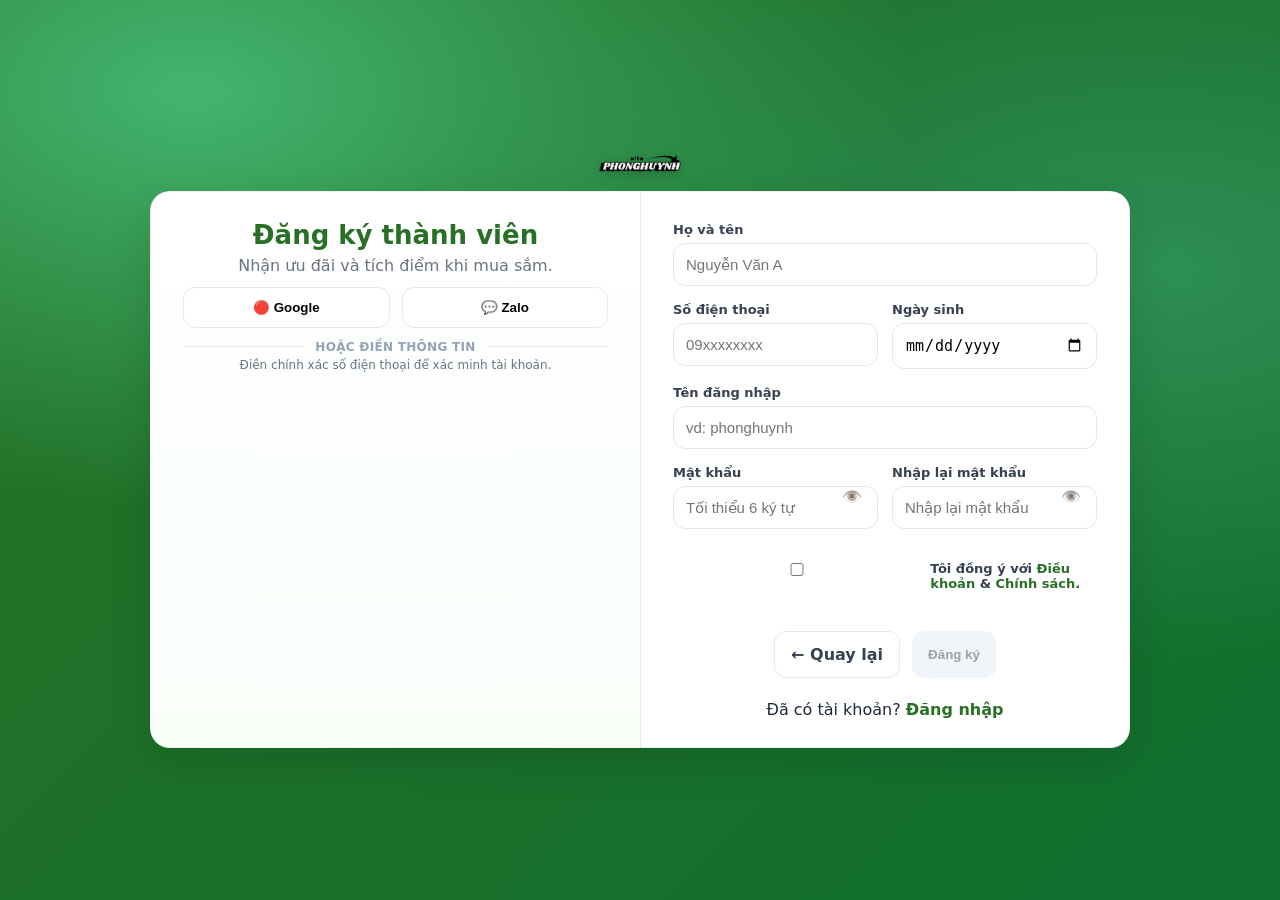
<file: PS44477_HUYNHTHANHPHONG_XUONGTHUCHANHWEB1043/PS44477_HUYNHTHANHPHONG_XUONGTHUCHANHWEB1043/dangky.html>
<!DOCTYPE html>
<html lang="vi">
<head>
  <meta charset="UTF-8" />
  <meta name="viewport" content="width=device-width, initial-scale=1.0"/>
  <title>Đăng ký</title>
  <link rel="stylesheet" href="css/register.css">
</head>
<body>
  <div class="reg-wrap">
    <div class="brand">
      <img src="img/logo.png" alt="Logo">
    </div>

    <div class="card">
      <!-- Trái: info -->
      <section class="left">
        <h1 class="title">Đăng ký thành viên</h1>
        <p class="subtitle">Nhận ưu đãi và tích điểm khi mua sắm.</p>

        <div class="social">
          <button type="button" onclick="socialSignup('Google')">🔴 Google</button>
          <button type="button" onclick="socialSignup('Zalo')">💬 Zalo</button>
        </div>

        <div class="divider"><span></span><b>HOẶC ĐIỀN THÔNG TIN</b><span></span></div>
        <p class="hint">Điền chính xác số điện thoại để xác minh tài khoản.</p>
      </section>

      <!-- Phải: form -->
      <section class="right">
        <form id="signupForm" onsubmit="return handleRegister(event)">
          <div class="full">
            <label for="fullname">Họ và tên</label>
            <input id="fullname" type="text" placeholder="Nguyễn Văn A" autocomplete="name" required />
          </div>

          <div>
            <label for="phone">Số điện thoại</label>
            <input id="phone" type="tel" inputmode="numeric" placeholder="09xxxxxxxx" autocomplete="tel" required />
          </div>

          <div>
            <label for="dob">Ngày sinh</label>
            <input id="dob" type="date" />
          </div>

          <div class="full">
            <label for="username">Tên đăng nhập</label>
            <input id="username" type="text" placeholder="vd: phonghuynh" autocomplete="username" required />
          </div>

          <div class="input-wrap">
            <label for="password">Mật khẩu</label>
            <input id="password" type="password" minlength="6" placeholder="Tối thiểu 6 ký tự" autocomplete="new-password" required />
            <button type="button" class="toggle-eye" onclick="togglePwd('password', this)">👁️</button>
          </div>

          <div class="input-wrap">
            <label for="confirm">Nhập lại mật khẩu</label>
            <input id="confirm" type="password" minlength="6" placeholder="Nhập lại mật khẩu" required />
            <button type="button" class="toggle-eye" onclick="togglePwd('confirm', this)">👁️</button>
          </div>

          <small id="matchMsg" class="field-msg full"></small>

          <label class="agree full">
            <input id="agree" type="checkbox" />
            <span>Tôi đồng ý với <a href="#">Điều khoản</a> & <a href="#">Chính sách</a>.</span>
          </label>

          <div id="formMessage" class="full"></div>

          <div class="actions full">
            <a class="btn btn-ghost" href="lognin.html">← Quay lại</a>
            <button id="submitBtn" class="btn btn-primary" type="submit" disabled>Đăng ký</button>
          </div>

          <div class="foot full">
            Đã có tài khoản? <a href="lognin.html">Đăng nhập</a>
          </div>
        </form>
      </section>
    </div>
  </div>

  <script src="js/register.js"></script>
</body>
</html>
</file>
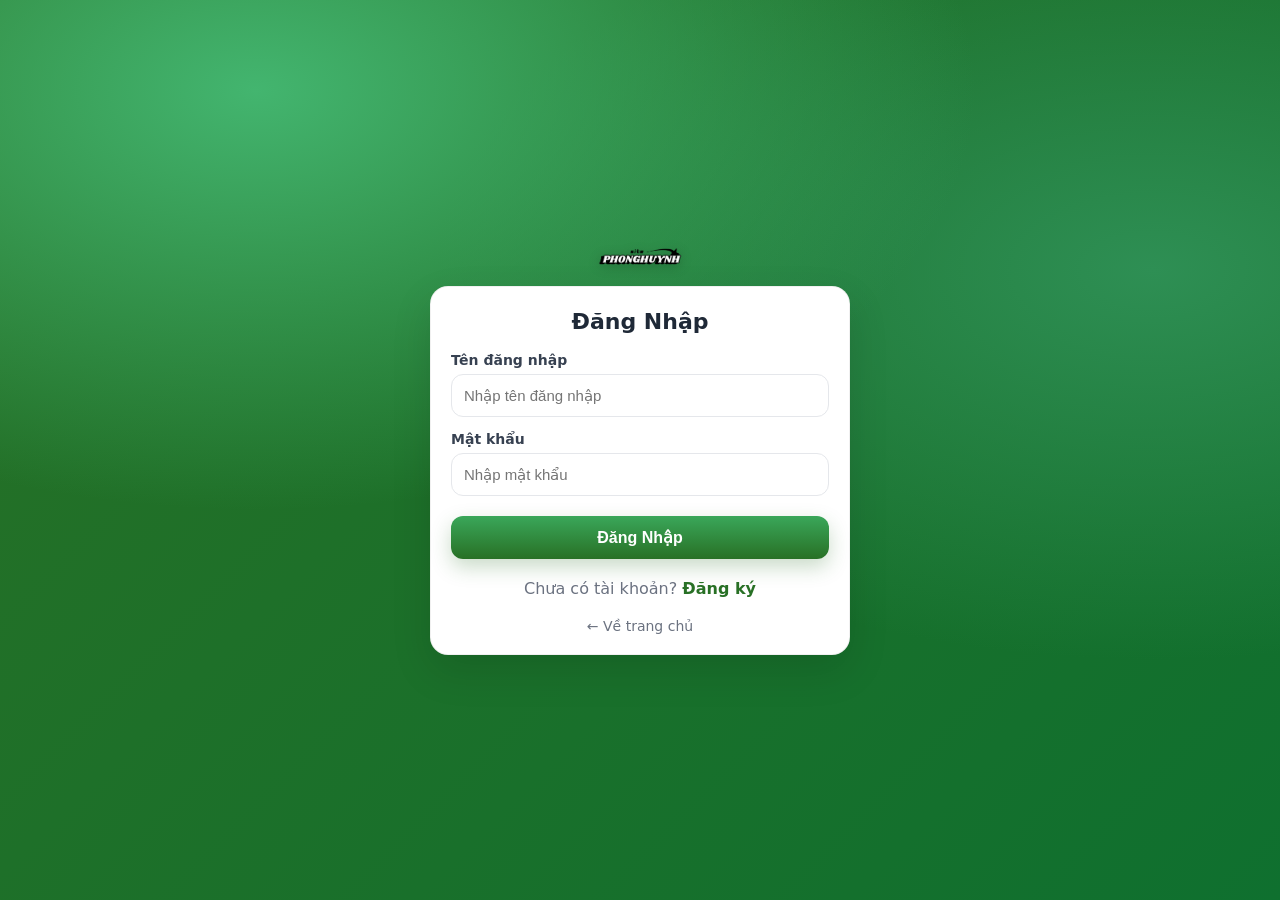
<file: PS44477_HUYNHTHANHPHONG_XUONGTHUCHANHWEB1043/PS44477_HUYNHTHANHPHONG_XUONGTHUCHANHWEB1043/lognin.html>
<!DOCTYPE html>
<html lang="vi">
<head>
  <meta charset="UTF-8" />
  <meta name="viewport" content="width=device-width, initial-scale=1.0"/>
  <title>Đăng nhập</title>
  <link rel="stylesheet" href="css/login.css"/>
</head>
<body>
  <div class="login-wrap">
    <div class="brand">
      <img src="img/logo.png" alt="Logo">
    </div>

    <form class="login-card" onsubmit="return loginUser()">
      <h1>Đăng Nhập</h1>

      <label class="field">
        <span>Tên đăng nhập</span>
        <input id="username" type="text" placeholder="Nhập tên đăng nhập" required>
      </label>

      <label class="field">
        <span>Mật khẩu</span>
        <input id="password" type="password" placeholder="Nhập mật khẩu" required>
      </label>

      <button class="btn-primary" type="submit">Đăng Nhập</button>

      <p class="muted">
        Chưa có tài khoản?
        <a href="dangky.html">Đăng ký</a>
      </p>
      <a class="back" href="index.html">← Về trang chủ</a>
    </form>
  </div>

  <script src="js/login.js"></script>
</body>
</html>
</file>
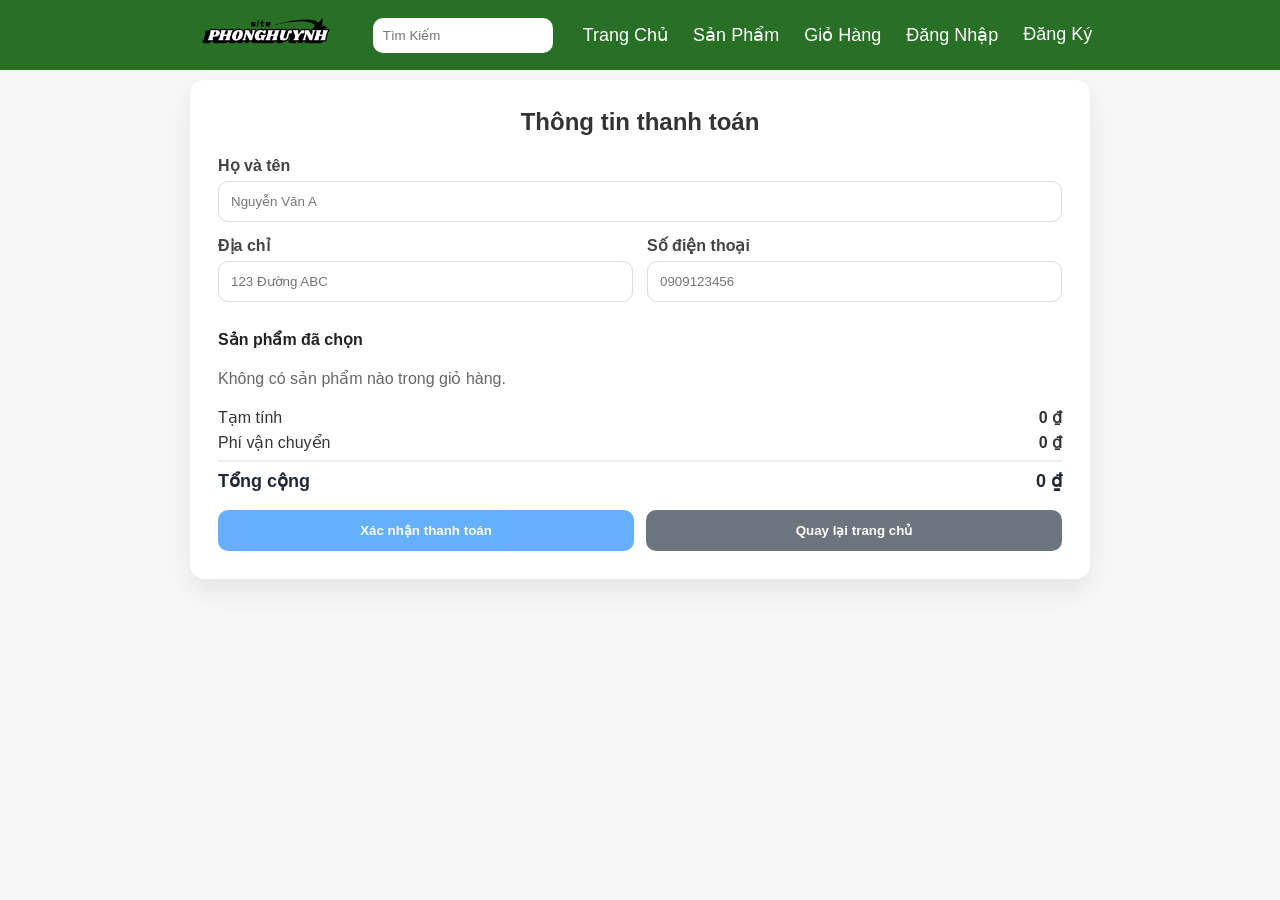
<file: PS44477_HUYNHTHANHPHONG_XUONGTHUCHANHWEB1043/PS44477_HUYNHTHANHPHONG_XUONGTHUCHANHWEB1043/thanhtoan.html>
<!DOCTYPE html>
<html lang="vi">
<head>
  <meta charset="UTF-8" />
  <meta name="viewport" content="width=device-width, initial-scale=1"/>
  <title>Thông tin Thanh toán</title>

  <!-- CSS chung của site -->
  <link rel="stylesheet" href="css/style.css"/>

  <!-- CSS riêng cho trang checkout (đã prefix co- để không xung đột) -->
  <style>
    body{font-family:Segoe UI,Arial,sans-serif;background:#f7f7f7;margin:0;padding-top:80px}
    .co-wrap{max-width:900px;margin:auto;background:#fff;padding:28px;border-radius:14px;box-shadow:0 12px 28px rgba(0,0,0,.08)}
    .co-title{margin:0 0 20px;text-align:center;color:#333;font-weight:900}
    .co-row{display:grid;grid-template-columns:1fr 1fr;gap:14px}
    .co-group{margin-bottom:14px}
    .co-label{display:block;margin-bottom:6px;font-weight:700;color:#444}
    .co-input{width:100%;padding:12px;border:1px solid #ddd;border-radius:10px;outline:none}
    .co-input:focus{border-color:#ff4b2b;box-shadow:0 0 0 4px rgba(255,75,43,.12)}
    .co-sec{margin:14px 0 10px;font-weight:900;color:#222}

    /* Cart list */
    #coCart{list-style:none;margin:0;padding:0;display:flex;flex-direction:column;gap:10px}
    .co-item{display:grid;grid-template-columns:64px 1fr auto;gap:12px;align-items:center;border-bottom:1px dashed #e9e9e9;padding:10px 0}
    .co-thumb{width:64px;height:64px;object-fit:cover;border-radius:8px;background:#f5f5f5}
    .co-name{font-weight:700;color:#222;margin:0 0 4px}
    .co-meta{color:#777;font-size:13px}
    .co-line{white-space:nowrap;font-weight:800}
    .co-empty{padding:10px 0;color:#666}

    .co-totals{margin-top:10px}
    .co-tot{display:flex;justify-content:space-between;margin:6px 0;color:#333}
    .co-hr{border:0;border-top:2px solid #eee;margin:8px 0}
    .co-grand{display:flex;justify-content:space-between;font-size:18px;font-weight:900}

    .co-actions{display:flex;gap:12px;margin-top:18px}
    .co-btn{flex:1;appearance:none;border:0;padding:13px 16px;border-radius:10px;font-weight:800;cursor:pointer}
    .co-primary{background:#007bff;color:#fff}
    .co-primary:hover{filter:brightness(.96)}
    .co-ghost{background:#6c757d;color:#fff}
    .co-ghost:hover{filter:brightness(.96)}
    .co-btn:disabled{opacity:.6;cursor:not-allowed}

    @media (max-width:768px){
      .co-row{grid-template-columns:1fr}
      .co-item{grid-template-columns:56px 1fr auto}
    }
  </style>
</head>
<body>
  <!-- NAV (xài CSS sẵn trong style.css) -->
  <nav>
    <div class="nav-container">
      <div class="nav-left"><a href="index.html"><img src="img/logo.png" alt="Logo" class="logo"></a></div>
      <div class="nav-right"><input type="search" placeholder="Tìm Kiếm"></div>
      <ul class="nav-menu">
        <li><a href="index.html">Trang Chủ</a></li>
        <li><a href="SanPham.html">Sản Phẩm</a></li>
        <li><a href="#" onclick="window.location.href='index.html#';return false;">Giỏ Hàng</a></li>
        <li><a href="lognin.html">Đăng Nhập</a></li>
        <li><a href="dangky.html">Đăng Ký</a></li>
      </ul>
    </div>
  </nav>

  <!-- MAIN -->
  <main class="co-wrap">
    <h2 class="co-title">Thông tin thanh toán</h2>

    <div class="co-group">
      <label for="coName" class="co-label">Họ và tên</label>
      <input id="coName" class="co-input" type="text" placeholder="Nguyễn Văn A" required>
    </div>

    <div class="co-row">
      <div class="co-group">
        <label for="coAddr" class="co-label">Địa chỉ</label>
        <input id="coAddr" class="co-input" type="text" placeholder="123 Đường ABC" required>
      </div>
      <div class="co-group">
        <label for="coPhone" class="co-label">Số điện thoại</label>
        <input id="coPhone" class="co-input" type="tel" inputmode="numeric" placeholder="0909123456" required>
      </div>
    </div>

    <div class="co-sec">Sản phẩm đã chọn</div>
    <ul id="coCart"></ul>

    <div class="co-totals">
      <div class="co-tot"><span>Tạm tính</span><strong id="coSubtotal">0₫</strong></div>
      <div class="co-tot"><span>Phí vận chuyển</span><strong id="coShip">0₫</strong></div>
      <hr class="co-hr">
      <div class="co-grand"><span>Tổng cộng</span><strong id="coGrand">0₫</strong></div>
    </div>

    <div class="co-actions">
      <button id="coConfirm" class="co-btn co-primary" onclick="coConfirm()">Xác nhận thanh toán</button>
      <button class="co-btn co-ghost" onclick="window.location.href='index.html'">Quay lại trang chủ</button>
    </div>
  </main>

  <script>
    // ===== Helpers =====
    const VND = new Intl.NumberFormat('vi-VN', { style:'currency', currency:'VND' });
    const fmt = n => VND.format(n);
    const readCart  = () => JSON.parse(localStorage.getItem('cart') || '[]');
    const readUsers = () => JSON.parse(localStorage.getItem('users') || '[]');
    const readCur   = () => JSON.parse(localStorage.getItem('currentUser') || 'null');

    // ===== Prefill name/phone nếu đã đăng ký =====
    function coPrefill() {
      const cur = readCur();
      const users = readUsers();
      if (!cur) return;
      const u = users.find(x => (x.username || '').toLowerCase() === (cur.username || '').toLowerCase());
      if (u) {
        document.getElementById('coName').value  = u.fullname || u.username || '';
        document.getElementById('coPhone').value = u.phone || '';
      } else {
        document.getElementById('coName').value = cur.username || '';
      }
    }

    // ===== Render cart =====
    function coRender() {
      const listEl = document.getElementById('coCart');
      const subEl  = document.getElementById('coSubtotal');
      const shipEl = document.getElementById('coShip');
      const grandEl= document.getElementById('coGrand');
      const btn    = document.getElementById('coConfirm');

      const cart = readCart();
      listEl.innerHTML = '';
      let subtotal = 0;

      if (!cart.length) {
        listEl.innerHTML = '<li class="co-empty">Không có sản phẩm nào trong giỏ hàng.</li>';
        subEl.textContent = fmt(0); shipEl.textContent = fmt(0); grandEl.textContent = fmt(0);
        btn.disabled = true; return;
      }
      btn.disabled = false;

      for (const it of cart) {
        const qty  = it.quantity || 1;
        const line = (it.price || 0) * qty;
        subtotal  += line;

        const li = document.createElement('li');
        li.className = 'co-item';
        li.innerHTML = `
          <img class="co-thumb" src="${it.img}" alt="${it.name}">
          <div>
            <div class="co-name">${it.name}</div>
            <div class="co-meta">x ${qty} • ${fmt(it.price || 0)}</div>
          </div>
          <div class="co-line">${fmt(line)}</div>`;
        listEl.appendChild(li);
      }

      // Miễn phí ship nếu ≥ 15 triệu, ngược lại 30k
      const ship = subtotal >= 15_000_000 ? 0 : 30_000;
      subEl.textContent = fmt(subtotal);
      shipEl.textContent = fmt(ship);
      grandEl.textContent = fmt(subtotal + ship);
    }

    function coValidPhone(p){ return /^0\d{9,10}$/.test(p); }

    // ===== Confirm order =====
    function coConfirm() {
      const name = document.getElementById('coName').value.trim();
      const addr = document.getElementById('coAddr').value.trim();
      const phone= document.getElementById('coPhone').value.trim();
      const cart = readCart();
      if (!cart.length) return alert('Giỏ hàng trống.');
      if (!name || !addr || !phone) return alert('Vui lòng nhập đầy đủ thông tin.');
      if (!coValidPhone(phone)) return alert('Số điện thoại không hợp lệ.');

      const subtotal = cart.reduce((s,i)=> s + (i.price||0) * (i.quantity||1), 0);
      const shipping = subtotal >= 15_000_000 ? 0 : 30_000;

      const order = {
        id: 'DH' + Date.now(),
        createdAt: new Date().toISOString(),
        customer: { name, address: addr, phone },
        items: cart,
        subtotal, shipping,
        total: subtotal + shipping
      };

      const orders = JSON.parse(localStorage.getItem('orders') || '[]');
      orders.push(order);
      localStorage.setItem('orders', JSON.stringify(orders));
      localStorage.removeItem('cart');

      alert('Đặt hàng thành công! Mã đơn: ' + order.id);
      window.location.href = 'index.html';
    }

    document.addEventListener('DOMContentLoaded', () => { coPrefill(); coRender(); });
  </script>
</body>
</html>
</file>
<file: PS44477_HUYNHTHANHPHONG_XUONGTHUCHANHWEB1043/PS44477_HUYNHTHANHPHONG_XUONGTHUCHANHWEB1043/css/register.css>
:root{
  --green:#287025;
  --green-2:#3aa75a;
  --border:#e9e9e9;
  --card:rgba(0,0,0,.06);
  --shadow:0 16px 40px rgba(0,0,0,.12);
}
*{box-sizing:border-box}
html,body{height:100%}
body{
  margin:0;
  font-family:"Fira Sans",system-ui,-apple-system,Segoe UI,Roboto,Arial,sans-serif;
  background: radial-gradient(1200px 700px at 15% 10%, #43b56f 0%, transparent 60%),
              radial-gradient(1100px 600px at 90% 30%, #2e8f54 0%, transparent 65%),
              linear-gradient(135deg, var(--green), #0f702f);
  display:grid; place-items:center; padding:24px;
  color:#1f2937;
}

.reg-wrap{ width:min(980px, 95vw) }
.brand{ display:flex; gap:10px; align-items:center; justify-content:center; color:#fff; font-weight:900; margin-bottom:12px }
.brand img{ height:26px; filter:drop-shadow(0 2px 6px rgba(0,0,0,.2)) }

.card{
  background:#fff; border:1px solid var(--card); border-radius:20px; box-shadow:var(--shadow);
  display:grid; grid-template-columns: 1fr 1fr; overflow:hidden;
}
@media (max-width:900px){ .card{ grid-template-columns:1fr } }

.left{ padding:28px 32px; background:linear-gradient(180deg,#ffffff, #f8fff9) }
.right{ padding:28px 32px; border-left:1px solid var(--border); background:#fff }
@media (max-width:900px){ .right{ border-left:0; border-top:1px solid var(--border) } }

.title{ margin:0 0 6px; text-align:center; color:var(--green); font-size:26px; font-weight:900 }
.subtitle{ text-align:center; color:#6b7280; margin:0 0 12px }

.social{ display:flex; gap:12px; justify-content:center; margin-top:6px }
.social button{
  flex:1; padding:12px 14px; background:#fff; border:1px solid var(--border);
  border-radius:12px; cursor:pointer; font-weight:700; transition:transform .12s, box-shadow .12s;
}
.social button:hover{ transform:translateY(-2px); box-shadow:0 8px 18px rgba(0,0,0,.08) }

.divider{ display:flex; align-items:center; gap:12px; margin:12px 0 4px }
.divider span{ height:1px; background:var(--border); flex:1 }
.divider b{ color:#94a3b8; font-weight:800; font-size:12px; letter-spacing:.3px }
.hint{ font-size:12px; color:#6b7280; text-align:center; margin:0 }

form{ display:grid; grid-template-columns:1fr 1fr; gap:14px }
.full{ grid-column:1 / -1 }

label{ font-size:13px; font-weight:800; color:#374151; margin:2px 0 6px; display:block }
input{
  width:100%; padding:12px; border:1px solid #e5e7eb; border-radius:12px; outline:0;
  transition:border-color .15s, box-shadow .15s; background:#fff; font-size:15px;
}
input:focus{ border-color:var(--green); box-shadow:0 0 0 3px rgba(40,112,37,.15) }

.input-wrap{ position:relative }
.toggle-eye{
  position:absolute; right:10px; top:50%; transform:translateY(-50%);
  background:transparent; border:0; cursor:pointer; font-size:16px; opacity:.6;
}
.toggle-eye:hover{ opacity:1 }

.field-msg{ font-size:12px; margin-top:2px }
.agree{ display:flex; gap:10px; align-items:flex-start; }
.agree input{ margin-top:2px }
.agree a{ color:var(--green); font-weight:900; text-decoration:none }
.agree a:hover{ text-decoration:underline }

.actions{ display:flex; gap:12px; justify-content:center; margin-top:6px }
.btn{ appearance:none; border:0; cursor:pointer; font-weight:900; padding:13px 16px; border-radius:12px; }
.btn-primary{
  background:linear-gradient(180deg, #3aa75a, #287025); color:#fff;
  box-shadow:0 10px 24px rgba(40,112,37,.25); transition:filter .12s, transform .06s;
}
.btn-primary:hover{ filter:brightness(.98) }
.btn-primary:active{ transform:translateY(1px) }
.btn-primary:disabled{ background:#f1f5f9; color:#9aa3af; box-shadow:none; cursor:not-allowed }

.btn-ghost{
  background:#fff; border:1px solid var(--border); color:#374151; text-decoration:none;
}
.btn-ghost:hover{ box-shadow:0 8px 18px rgba(0,0,0,.08) }

.foot{ text-align:center; margin:8px 0 0 }
.foot a{ color:var(--green); font-weight:900; text-decoration:none }
.foot a:hover{ text-decoration:underline }

.error{ color:#c1272d }
.success{ color:#2e7d32 }
</file>
<file: PS44477_HUYNHTHANHPHONG_XUONGTHUCHANHWEB1043/PS44477_HUYNHTHANHPHONG_XUONGTHUCHANHWEB1043/css/login.css>
:root{
  --green: #287025;         /* màu header của site */
  --green-2: #3aa75a;       /* xanh nhạt hơn */
  --accent: #ff4b2b;        /* màu nhấn phụ nếu cần */
  --card-border: rgba(0,0,0,.06);
  --shadow-lg: 0 16px 40px rgba(0,0,0,.12);
}

*{box-sizing: border-box}
html,body{height:100%}
body{
  margin:0;
  font-family: "Fira Sans", system-ui, -apple-system, Segoe UI, Roboto, Arial, sans-serif;
  /* nền xanh giống trang chủ */
  background: radial-gradient(1200px 700px at 20% 10%, #43b56f 0%, transparent 60%),
              radial-gradient(1100px 600px at 90% 30%, #2e8f54 0%, transparent 65%),
              linear-gradient(135deg, var(--green), #0f702f);
  display:grid;
  place-items:center;
  padding:24px;
}

/* khối bọc trung tâm + logo */
.login-wrap{
  width:min(420px, 92vw);
}

.brand{
  display:flex; align-items:center; gap:10px;
  justify-content:center; margin-bottom:14px; user-select:none;
  color:#fff; font-weight:900; letter-spacing:.5px;
}
.brand img{ height:26px; width:auto; filter: drop-shadow(0 2px 6px rgba(0,0,0,.2)); }

/* thẻ đăng nhập */
.login-card{
  background:#fff;
  border:1px solid var(--card-border);
  border-radius:18px;
  box-shadow: var(--shadow-lg);
  padding:22px 20px 20px;
  display:flex; flex-direction:column; gap:14px;
  animation: slideUp .35s ease;
}
@keyframes slideUp{ from{opacity:0; transform:translateY(10px)} to{opacity:1; transform:translateY(0)} }

.login-card h1{
  margin:0 0 4px; text-align:center; font-size:22px; font-weight:900; color:#1f2937;
}

/* field */
.field{ display:flex; flex-direction:column; gap:6px }
.field span{ font-weight:700; font-size:14px; color:#374151 }
.field input{
  width:100%; padding:12px 12px;
  border:1px solid #e5e7eb; border-radius:12px; outline:0;
  transition: border-color .15s, box-shadow .15s, transform .05s;
  font-size:15px;
}
.field input:focus{
  border-color: var(--green);
  box-shadow: 0 0 0 3px rgba(40,112,37,.15);
}

/* nút */
.btn-primary{
  margin-top:6px;
  width:100%; padding:12px 14px;
  border:0; border-radius:12px;
  background: linear-gradient(180deg, var(--green-2), var(--green));
  color:#fff; font-weight:800; font-size:16px; cursor:pointer;
  box-shadow: 0 8px 20px rgba(40,112,37,.25);
  transition: transform .08s ease, filter .12s ease;
}
.btn-primary:hover{ filter:brightness(.98) }
.btn-primary:active{ transform: translateY(1px) }

/* link phụ */
.muted{ color:#6b7280; text-align:center; margin:6px 0 0 }
.muted a{ color:var(--green); font-weight:800; text-decoration:none }
.muted a:hover{ text-decoration:underline }

.back{
  display:block; text-align:center; margin-top:6px;
  color:#6b7280; text-decoration:none; font-size:14px;
}
.back:hover{ color:#374151 }
</file>
<file: PS44477_HUYNHTHANHPHONG_XUONGTHUCHANHWEB1043/PS44477_HUYNHTHANHPHONG_XUONGTHUCHANHWEB1043/css/style.css>
/* ===== Variables ===== */
:root{
  --green:#287025;
  --accent:#ff4b2b;
  --card-border:rgba(0,0,0,.06);
  --shadow-sm:0 8px 20px rgba(0,0,0,.06);
  --shadow-lg:0 12px 28px rgba(0,0,0,.10);
}
*{box-sizing:border-box}
html,body{height:100%}
body{font-family:'Fira Sans',system-ui,-apple-system,Segoe UI,Roboto,Helvetica,Arial,sans-serif;margin:0;color:#1f2937}

/* ===== Layout ===== */
.container{min-height:100%;background-image:url('../img/background.png');background-size:cover;background-position:center;overflow-x:hidden}

/* ===== NAVBAR ===== */
nav{position:fixed;inset-inline:0;top:0;background:var(--green);height:70px;z-index:999}
.nav-container{max-width:1200px;height:100%;margin:0 auto;display:flex;align-items:center;gap:30px;justify-content:center;padding:0 20px}
.nav-left .logo{height:40px;width:auto;display:block}
.nav-right{flex-shrink:0}
.nav-right input{width:180px;height:35px;padding:5px 10px;border:0;border-radius:10px;outline:0;transition:transform .2s}
.nav-right input:focus{background:#c7fff0}
.nav-right input:hover{transform:scale(1.05)}
.nav-menu{list-style:none;display:flex;gap:25px;margin:0;padding:0}
.nav-menu a{color:#fff;text-decoration:none;font-size:18px}
.nav-menu a:hover{color:#21325E;transition:.2s;transform:scale(1.05)}

/* ===== HEADER / BANNER ===== */
header{margin-top:62px;padding:16px 0}
header .img{width:80%;margin:0 auto;position:relative}
header .img img{width:100%;height:500px;object-fit:cover;border-radius:12px;display:block}
header .img i{position:absolute;top:50%;transform:translateY(-50%);font-size:30px;color:#fff;cursor:pointer}
header .img #left{left:10px}
header .img #right{right:10px}
header .img i:hover{filter:drop-shadow(0 0 6px rgba(0,0,0,.4))}
header .img #count{position:absolute;left:50%;transform:translateX(-50%);bottom:12px;background:#fff;padding:4px 10px;border-radius:10px;font-weight:700}

/* ===== Content wrapper ===== */
.content{max-width:1200px;margin:0 auto;padding:0 16px 24px}

/* ===== FLASH SALE ===== */
.flash-wrap{background:#fff;border:1px solid var(--card-border);border-radius:18px;box-shadow:var(--shadow-lg);padding:16px 18px 20px;margin:20px auto 24px;max-width:1100px}
.flash-head{display:flex;justify-content:space-between;align-items:center;margin-bottom:12px;gap:12px}
.flash-title{font-size:20px;font-weight:900}
#flashCountdown{font:800 14px/1 monospace;padding:6px 10px;border-radius:999px;color:#fff;background:var(--accent);box-shadow:0 4px 12px rgba(255,75,43,.35)}
.flash-grid{display:grid;grid-template-columns:repeat(auto-fill,minmax(220px,1fr));gap:14px}
.flash-card{background:#fff;border:1px solid var(--card-border);border-radius:14px;box-shadow:var(--shadow-sm);overflow:hidden;display:flex;flex-direction:column;transition:transform .15s,box-shadow .15s}
.flash-card:hover{transform:translateY(-3px);box-shadow:0 16px 36px rgba(0,0,0,.12)}
.flash-card img{width:100%;height:160px;object-fit:cover;background:#f6f6f6;display:block}
.flash-card .body{padding:10px;display:flex;flex-direction:column;gap:6px;flex:1}
.flash-card .name{font-weight:700;font-size:14px;line-height:1.25;margin:0}
.flash-price{color:var(--accent);font-weight:900;font-size:15px}
.flash-old{color:#999;text-decoration:line-through;margin-left:6px;font-size:13px;font-weight:600}
.flash-btn{margin:10px;margin-top:auto;padding:9px 12px;border:0;border-radius:10px;font-weight:800;font-size:14px;background:var(--accent);color:#fff}
.flash-btn:hover{filter:brightness(.95)}

/* ===== MINI SHOP ===== */
#product-section{border:1px solid var(--card-border);border-radius:18px;box-shadow:var(--shadow-lg);max-width:1000px;margin:24px auto;padding:16px 18px 20px;overflow:hidden}
#product-section h2{margin:0 0 16px;font-size:22px;font-weight:900;text-align:center;display:flex;align-items:center;justify-content:center;gap:12px}
#product-section h2::before,#product-section h2::after{content:"";height:1px;background:#e9e9e9;flex:1}
.product-grid{display:grid;grid-template-columns:repeat(auto-fill,minmax(220px,1fr));gap:16px}
.product{position:relative;background:#fff;border:1px solid var(--card-border);border-radius:14px;box-shadow:var(--shadow-sm);padding:10px;display:flex;flex-direction:column;transition:transform .15s,box-shadow .15s}
.product:hover{transform:translateY(-3px);box-shadow:0 16px 36px rgba(0,0,0,.12)}
.product .thumb{aspect-ratio:4/3;background:#f6f6f6;border-radius:8px;overflow:hidden}
.product .thumb img{width:100%;height:100%;object-fit:contain;display:block}
.actions{display:flex;justify-content:center;gap:8px;margin:10px 0}
.actions button{background:transparent;border:0;font-size:18px;cursor:pointer}
.product .category{font-size:12px;color:#666;text-transform:uppercase;margin-bottom:4px}
.product .price{color:#1faa00;font-weight:900;margin-bottom:6px}
.product .name{font-size:14px;color:#333}
.top-seller-badge{position:absolute;top:10px;left:50%;transform:translateX(-50%);background:gold;color:#000;font-weight:700;padding:3px 8px;font-size:12px;border-radius:4px}

/* ===== MODALS ===== */
#productModal,#cartModal{display:none;position:fixed;inset:0;background:rgba(0,0,0,.5);justify-content:center;align-items:center;z-index:1000}
.modal-content{background:#fff;padding:20px;border-radius:12px;max-width:500px;width:92vw;text-align:center;position:relative;box-shadow:var(--shadow-lg)}
.gallery{display:flex;flex-direction:column;align-items:center;margin-bottom:15px}
.main-img img{width:300px;max-width:80vw;border:2px solid #eee;border-radius:10px;margin-bottom:10px}
.thumbnails{display:flex;gap:8px;flex-wrap:wrap;justify-content:center}
.thumbnails img{width:70px;border-radius:6px;border:2px solid transparent;cursor:pointer}
.thumbnails img:hover{border-color:#007bff}
.product-detail{margin-top:16px;border:1px solid #eee;padding:12px;border-radius:8px;background:#f9f9f9}

.btn-clear-cart{padding:10px 20px;border:0;border-radius:6px;cursor:pointer;font-size:16px}
.btn-clear-cart:first-child{background:#ff4444;color:#fff}
.btn-clear-cart:last-child{background:#4CAF50;color:#fff}

/* ===== Footer connect ===== */
.box_connect{display:flex;justify-content:space-between;align-items:center;padding:16px 24px;background:#fff;border-radius:8px;margin:30px auto;max-width:1000px;box-shadow:0 0 10px rgba(0,0,0,.05)}
.left_connect,.right_connect{display:flex;align-items:center;gap:12px;flex-wrap:wrap}
.left_connect span{font-weight:700;margin-left:8px}
.left_connect img,.right_connect img{width:24px;height:auto}
.right_connect a img{max-height:36px}
@media (max-width:768px){.box_connect{flex-direction:column;gap:16px;text-align:center}}

/* Cart modal layout */
.modal-content.cart-modal{
  width:min(560px,92vw); max-height:80vh; overflow:auto;
  background:#fff; border-radius:12px; padding:18px 20px; box-shadow:0 12px 30px rgba(0,0,0,.15)
}

#cartItems{ margin-top:10px }
.cart-list{ list-style:none; margin:0; padding:0; display:flex; flex-direction:column; gap:10px }

.cart-row{
  display:grid;
  grid-template-columns:56px 1fr 110px 110px 120px;
  gap:8px; align-items:center; border-bottom:1px solid #eee; padding:8px 0
}
.cart-row img{ width:56px; height:56px; object-fit:cover; border-radius:6px }
.cart-name{ font-size:14px }
.cart-price,.cart-line{ font-size:14px; white-space:nowrap }

.cart-qty{ display:flex; align-items:center; gap:6px; justify-content:center }
.cart-qty .btn-increase,.cart-qty .btn-decrease{
  width:28px; height:28px; border:1px solid #ccc; background:#f7f7f7; border-radius:6px; cursor:pointer
}

.cart-total{
  display:flex; justify-content:space-between; align-items:center;
  padding-top:10px; margin-top:10px; border-top:2px solid #eee; font-size:16px
}

.cart-actions .btn-clear-cart:first-child {
  background: #22c55e; /* xanh */
  color: #fff;
}
.cart-actions .btn-clear-cart:first-child:hover {
  filter: brightness(.95);
}
</file>
